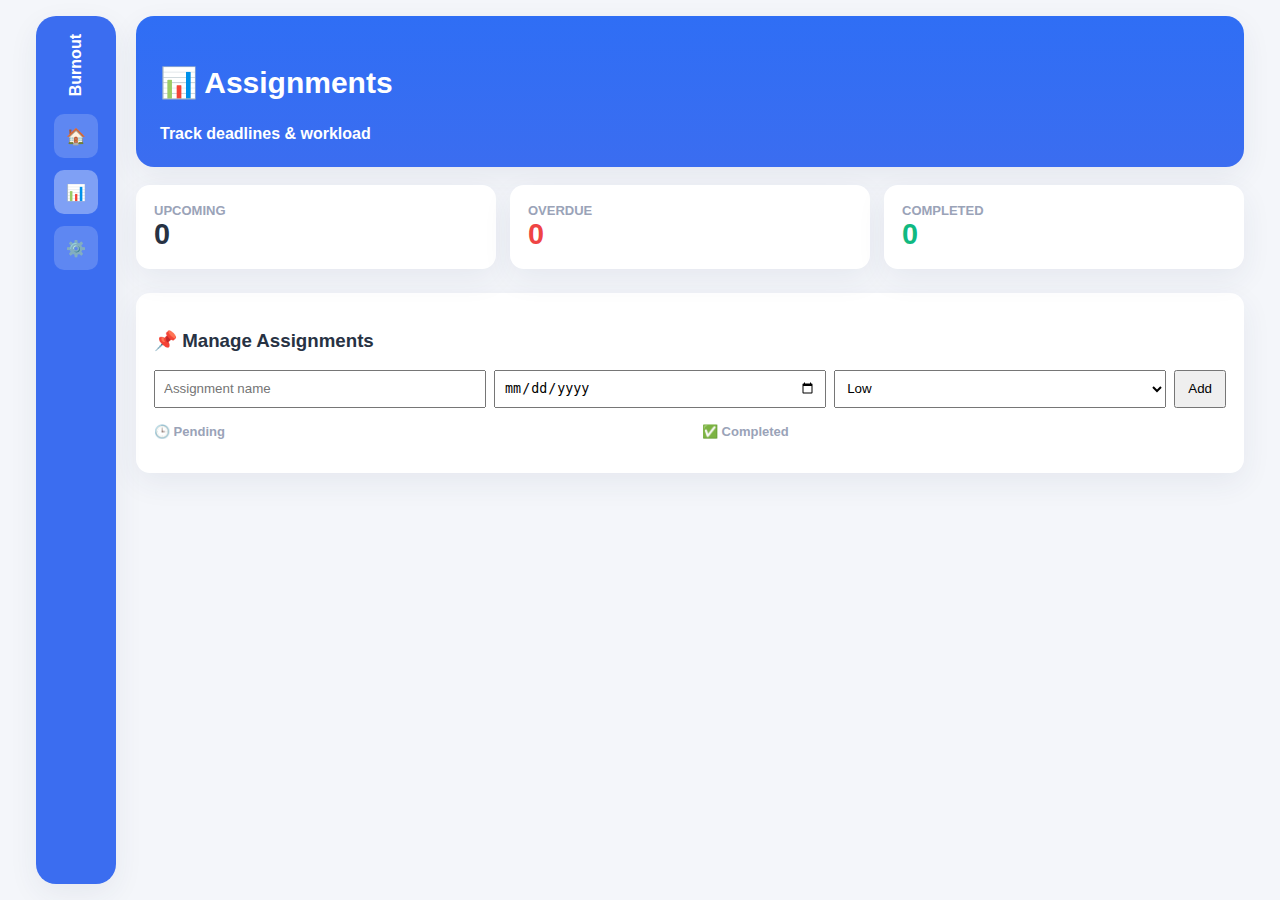
<file: assignments.html>
<!doctype html>
<html lang="en">
<head>
<meta charset="utf-8">
<meta name="viewport" content="width=device-width, initial-scale=1">
<title>Assignments | Burnout Radar</title>

<link href="https://fonts.googleapis.com/css2?family=Poppins:wght@300;400;600;700&display=swap" rel="stylesheet">
<link rel="stylesheet" href="style.css">
</head>

<body>
<div class="wrap">

  <!-- SIDEBAR -->
  <aside class="sidebar">
    <div class="brand">Burnout</div>
    <div class="side-icons">
      <a href="index.html" class="icon">🏠</a>
      <a href="assignments.html" class="icon active">📊</a>
      <a href="settings.html" class="icon">⚙️</a>
    </div>
  </aside>

  <main>

    <!-- HERO -->
    <section class="hero">
      <h2 class="hero-name">📊 Assignments</h2>
      <div class="hero-day">Track deadlines & workload</div>
    </section>

    <!-- STATS -->
    <div class="stats">
      <div class="card stat">
        <h4>UPCOMING</h4>
        <div class="val" id="upcomingCount">0</div>
      </div>
      <div class="card stat">
        <h4>OVERDUE</h4>
        <div class="val overdue" id="overdueCount">0</div>
      </div>
      <div class="card stat">
        <h4>COMPLETED</h4>
        <div class="val completed" id="completedCount">0</div>
      </div>
    </div>

    <!-- ASSIGNMENTS CARD -->
    <section class="card assignment-card">

      <h3>📌 Manage Assignments</h3>

      <div class="add-box">
        <input type="text" id="assignmentInput" placeholder="Assignment name">
        <input type="date" id="dueDateInput">
        <select id="priorityInput">
          <option value="Low">Low</option>
          <option value="Medium">Medium</option>
          <option value="High">High</option>
        </select>
        <button onclick="addAssignment()">Add</button>
      </div>

      <div class="lists">
        <div>
          <h4>🕒 Pending</h4>
          <ul id="pendingList"></ul>
        </div>

        <div>
          <h4>✅ Completed</h4>
          <ul id="completedList"></ul>
        </div>
      </div>

    </section>

  </main>
</div>

<script src="assignment.js"></script>
</body>
</html>
</file>
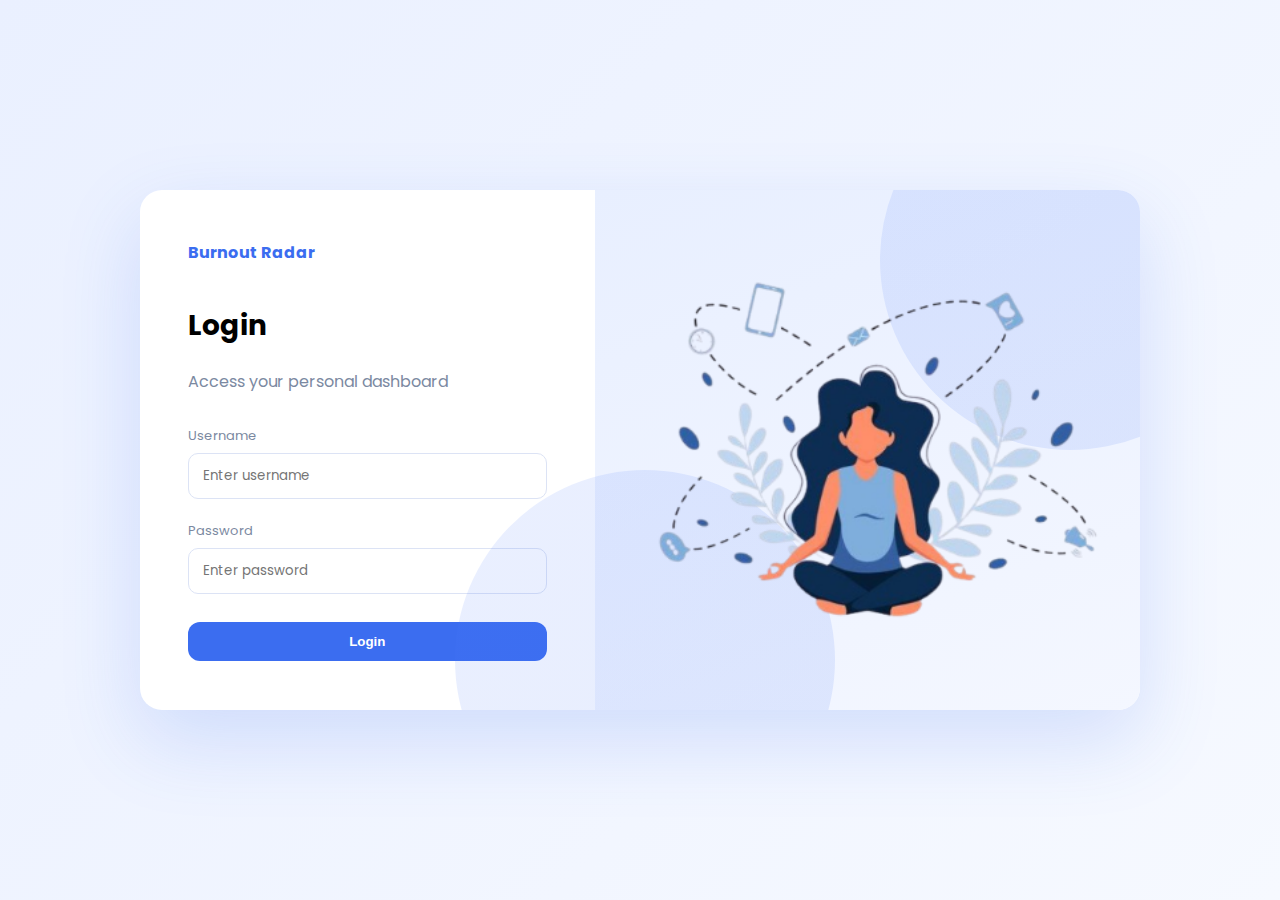
<file: login.html>
<!doctype html>
<html lang="en">
<head>
<meta charset="utf-8">
<meta name="viewport" content="width=device-width, initial-scale=1">
<title>Login | Burnout Radar</title>

<link href="https://fonts.googleapis.com/css2?family=Poppins:wght@300;400;600;700&display=swap" rel="stylesheet">

<style>
:root{
  --primary:#3b6df0;
  --bg:#eef3ff;
  --card:#ffffff;
  --muted:#7b89a1;
}

*{box-sizing:border-box}

body{
  margin:0;
  min-height:100vh;
  font-family:Poppins,sans-serif;
  background:linear-gradient(135deg,#eaf0ff,#f6f9ff);
  display:flex;
  align-items:center;
  justify-content:center;
}

/* MAIN CONTAINER */
.login-shell{
  width:1000px;
  max-width:95%;
  height:520px;
  background:var(--card);
  border-radius:22px;
  display:grid;
  grid-template-columns:1fr 1.2fr;
  overflow:hidden;
  box-shadow:0 30px 80px rgba(59,109,240,.18);
}

/* LEFT – FORM */
.login-left{
  padding:48px;
  display:flex;
  flex-direction:column;
  justify-content:center;
}

.brand{
  font-weight:700;
  color:var(--primary);
  margin-bottom:40px;
}

.login-left h2{
  margin:0 0 6px 0;
  font-size:28px;
}

.login-left p{
  color:var(--muted);
  margin-bottom:28px;
}

.field{
  margin-bottom:18px;
}

.field label{
  font-size:13px;
  color:var(--muted);
}

.field input{
  width:100%;
  padding:12px 14px;
  margin-top:6px;
  border-radius:10px;
  border:1px solid #dce3f5;
  font-family:Poppins,sans-serif;
  transition:.25s;
}

.field input:focus{
  outline:none;
  border-color:var(--primary);
  box-shadow:0 0 0 3px rgba(59,109,240,.15);
}

.login-btn{
  margin-top:10px;
  padding:12px;
  border:none;
  border-radius:12px;
  background:var(--primary);
  color:#fff;
  font-weight:600;
  cursor:pointer;
  transition:.25s;
}

.login-btn:hover{
  transform:translateY(-1px);
  box-shadow:0 10px 25px rgba(59,109,240,.35);
}

.error{
  margin-top:14px;
  color:#e63946;
  font-size:13px;
  display:none;
}

/* RIGHT – ILLUSTRATION */
.login-right{
  background:linear-gradient(160deg,#e8efff,#f4f7ff);
  position:relative;
  display:flex;
  align-items:center;
  justify-content:center;
}

.blob{
  position:absolute;
  width:380px;
  height:380px;
  background:radial-gradient(circle at top left,#4f7dff,#3b6df0);
  border-radius:50%;
  opacity:.12;
}

.blob.one{top:-120px;right:-120px}
.blob.two{bottom:-140px;left:-140px}

.illustration{
  width:70%;
  z-index:2;
}

/* RESPONSIVE */
@media(max-width:900px){
  .login-shell{
    grid-template-columns:1fr;
    height:auto;
  }
  .login-right{display:none}
}
</style>
</head>

<body>

<div class="login-shell">

  <!-- LEFT -->
  <div class="login-left">
    <div class="brand">Burnout Radar</div>

    <h2>Login</h2>
    <p>Access your personal dashboard</p>

    <div class="field">
      <label>Username</label>
      <input type="text" id="username" placeholder="Enter username">
    </div>

    <div class="field">
      <label>Password</label>
      <input type="password" id="password" placeholder="Enter password">
    </div>

    <button class="login-btn" onclick="login()">Login</button>

    <div id="error" class="error">Invalid username or password</div>
  </div>

  <!-- RIGHT -->
  <div class="login-right">
    <div class="blob one"></div>
    <div class="blob two"></div>

    <!-- Illustration image -->
    <img
      src="src/Illustration.jpg"
      class="illustration"
      alt="dashboard illustration"
      style="width: 100%; height: auto";
      >
  </div>

</div>

<script>
function login(){
  const u = document.getElementById("username").value;
  const p = document.getElementById("password").value;

  if((u === "Simi" && p === "1234")||(u === "nauman" && p === "1234")){
    localStorage.setItem("loggedIn","true");
    window.location.href = "index.html?user=" + u;
  }else{
    document.getElementById("error").style.display = "block";
  }
}
</script>

</body>
</html>
</file>
<file: style.css>
:root{
  --bg:#eef0f6;
  --card:#ffffff;
  --primary:#3b6df0;
  --muted:#9aa3b8;
  --shadow:0 10px 30px rgba(44,61,95,.07);
}

*{box-sizing:border-box}

html,body{
  margin:0;
  padding:0;
  font-family:Poppins,sans-serif;
  background:linear-gradient(180deg,#f3f6ff,#eef0f6);
  color:#273243;
}

/* LAYOUT */
.wrap{
  max-width:1240px;
  margin:auto;
  padding:16px;
  display:grid;
  grid-template-columns:80px 1fr;
  gap:20px;
}

/* SIDEBAR */
.sidebar{
  background:var(--primary);
  border-radius:20px;
  padding:18px;
  position:sticky;
  top:16px;
  height:calc(100vh - 32px);
  display:flex;
  flex-direction:column;
  align-items:center;
  gap:18px;
  box-shadow:var(--shadow);
}
.brand{
  writing-mode:vertical-rl;
  transform:rotate(180deg);
  color:#fff;
  font-weight:700;
}
.side-icons{
  display:flex;
  flex-direction:column;
  gap:12px;
}
.icon{
  width:44px;
  height:44px;
  border-radius:10px;
  background:rgba(255,255,255,.18);
  display:flex;
  align-items:center;
  justify-content:center;
  color:#fff;
}

/* HERO */
.hero{
  background:linear-gradient(180deg,#2f6ef5,#3b6df0);
  border-radius:18px;
  padding:24px;
  color:#fff;
  box-shadow:var(--shadow);
}
.hero-top{
  display:flex;
  justify-content:space-between;
  align-items:flex-start;
}
.hero-row{
  display:flex;
  align-items:center;
  gap:16px;
}
.profile-pic{
  width:102px;
  height:102px;
  border-radius:50%;
  overflow:hidden;
  background:#fff;
  box-shadow:0 6px 18px rgba(0,0,0,.15);
}
.profile-pic img{
  width:100%;
  height:100%;
  object-fit:cover;
}
.hero-name{
  font-size:30px;
  font-weight:700;
}
.hero-role{
  font-size:15px;
  font-weight:600;
  opacity:.95;
}
.hero-datetime{
  font-size:14px;
  font-weight:600;
  background:rgba(255,255,255,.18);
  padding:8px 12px;
  border-radius:10px;
}
.hero-day{
  margin-top:10px;
  font-size:16px;
  font-weight:600;
}

/* STATS */
.stats{
  margin-top:18px;
  display:grid;
  grid-template-columns:repeat(3,1fr);
  gap:14px;
}
.card{
  background:var(--card);
  padding:18px;
  border-radius:14px;
  box-shadow:var(--shadow);
}
.card h4{
  margin:0;
  color:var(--muted);
  font-size:13px;
}
.val{
  font-size:20px;
  font-weight:700;
}

/* LOWER */
.lower{
  margin-top:18px;
  display:grid;
  gap:18px;
}

/* BURNOUT */
.burnout{
  grid-column:1/-1;
  border:2px solid rgba(59,109,240,.35);
}
.burnout-body{
  display:flex;
  gap:32px;
  align-items:center;
  margin-top:20px;
}
.circle{
  width:180px;
  height:180px;
  border-radius:50%;
  background:conic-gradient(#ff7aa2 0 62%,#ddd 62%);
  display:flex;
  align-items:center;
  justify-content:center;
  color:#fff;
  font-size:28px;
  font-weight:700;
}

/* CALENDAR + GOALS */
.dual{
  display:grid;
  grid-template-columns:1fr 1fr;
  gap:20px;
}
.dual .card{
  min-height:420px;
}
.calendar-embed iframe{
  width:100%;
  height:420px;
  border:0;
  border-radius:12px;
}

/* GOALS */
.goal{
  display:flex;
  gap:12px;
  margin-top:14px;
}
.dot{
  width:8px;
  height:8px;
  border-radius:50%;
  margin-top:6px;
}
.dot.blue{background:var(--primary)}
.dot.pink{background:#ff7aa2}

/* RESPONSIVE */
@media(max-width:1023px){
  .wrap{grid-template-columns:1fr}
  .sidebar{
    position:relative;
    height:auto;
    flex-direction:row;
    justify-content:space-between;
    padding:12px 16px;
  }
  .brand{writing-mode:horizontal-tb;transform:none}
  .side-icons{flex-direction:row}
  .dual{grid-template-columns:1fr}
}
@media(max-width:640px){
  .stats{grid-template-columns:1fr}
  .circle{width:140px;height:140px}
}

.side-icons a{
  text-decoration:none;
}

.side-icons a.active{
  background:rgba(255,255,255,0.35);
}

body {
    font-family: Arial, sans-serif;
    background: #f4f6fa;
}

.container {
    width: 450px;
    margin: 40px auto;
    background: white;
    padding: 20px;
    border-radius: 12px;
}

.add-box {
    display: grid;
    grid-template-columns: 1fr 1fr 1fr auto;
    gap: 8px;
    margin-bottom: 15px;
}

input, select {
    padding: 8px;
}

button {
    padding: 8px 12px;
    cursor: pointer;
}

ul {
    list-style: none;
    padding: 0;
}

li {
    background: #eef1f7;
    margin: 8px 0;
    padding: 10px;
    border-radius: 8px;
    cursor: pointer;
}

/* Priority colors */
.high {
    border-left: 6px solid #ef4444;
}

.medium {
    border-left: 6px solid #f59e0b;
}

.low {
    border-left: 6px solid #10b981;
}

.assignment-card {
  margin-top: 24px;
}

.lists {
  display: grid;
  grid-template-columns: 1fr 1fr;
  gap: 24px;
  margin-top: 16px;
}

.task {
  background: #eef1f7;
  padding: 10px;
  border-radius: 8px;
  margin-bottom: 8px;
  cursor: pointer;
}

.task small {
  display: block;
  color: #555;
  font-size: 0.8rem;
}

.high { border-left: 5px solid #ef4444; }
.medium { border-left: 5px solid #f59e0b; }
.low { border-left: 5px solid #10b981; }

.overdue-task {
  background: #ffe4e4;
}

.stat .val {
  font-size: 1.8rem;
  font-weight: 600;
}

.stat .overdue { color: #ef4444; }
.stat .completed { color: #10b981; }
</file>
